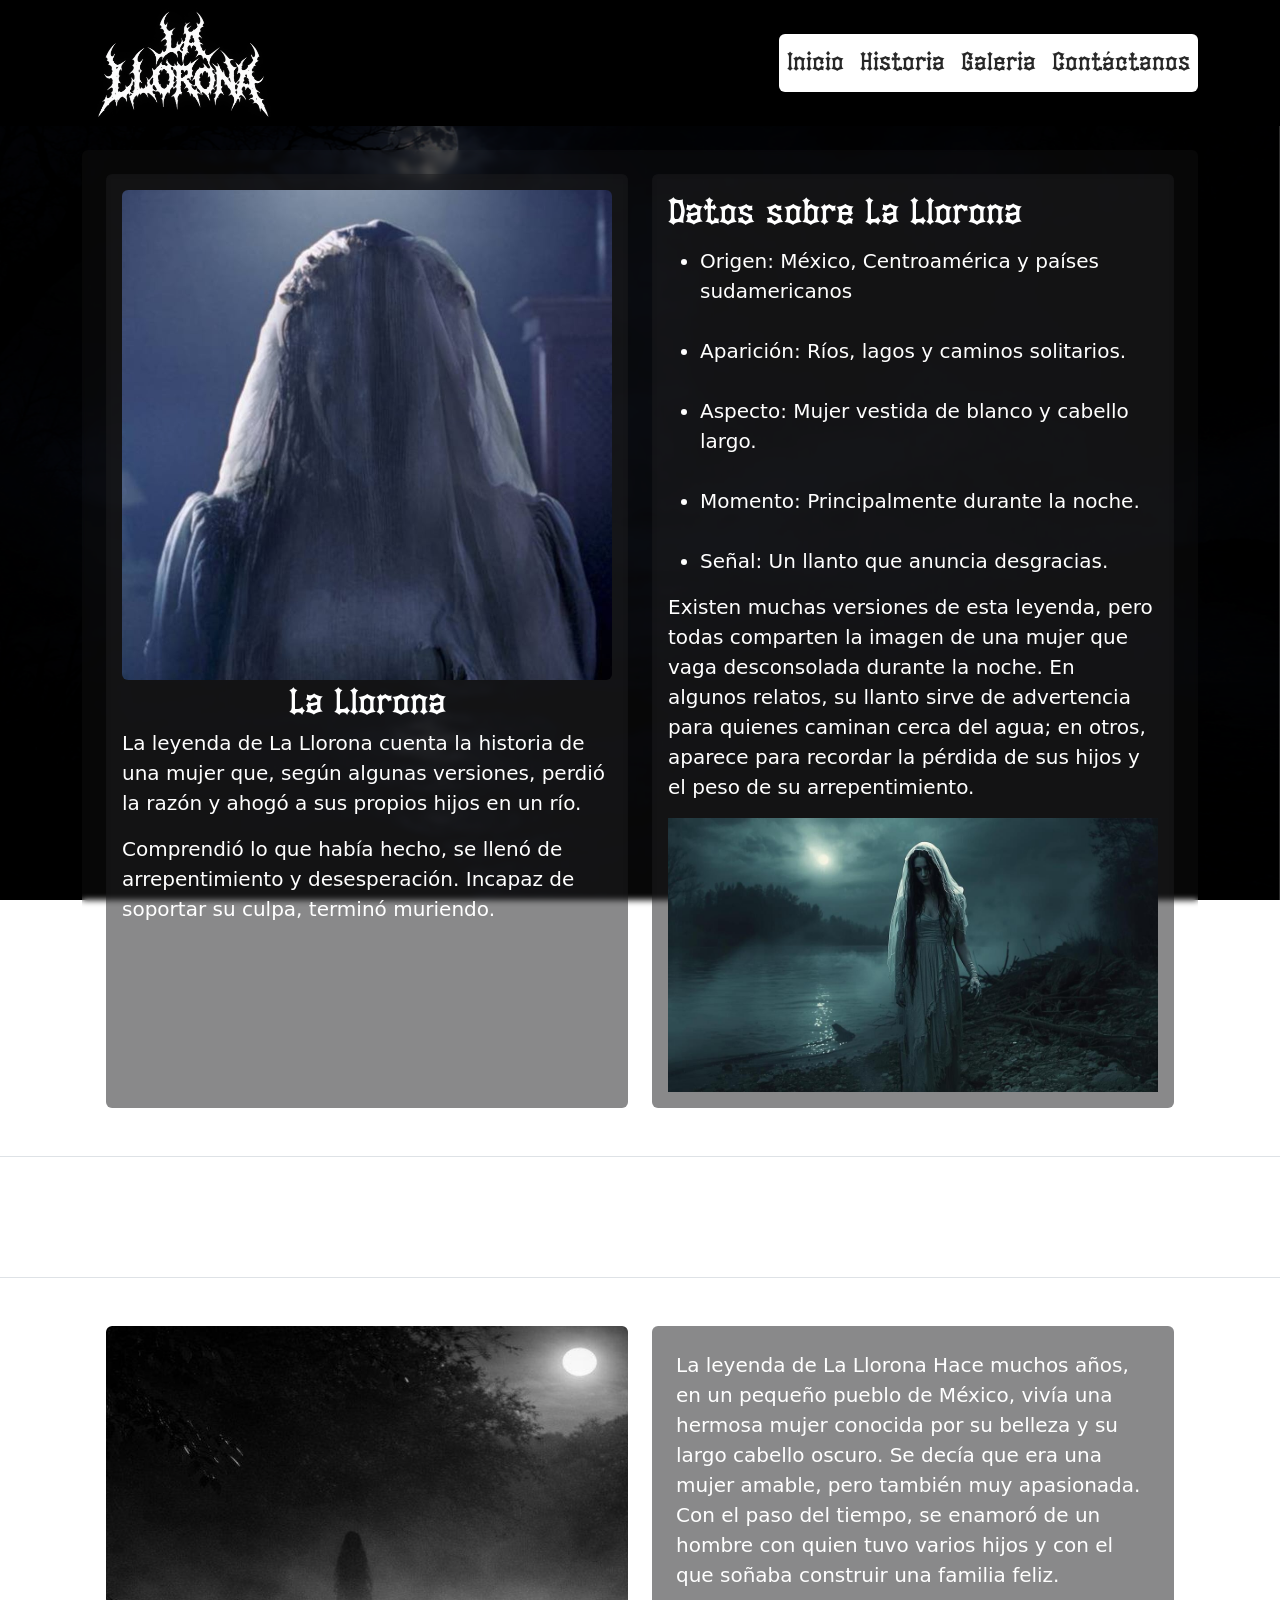
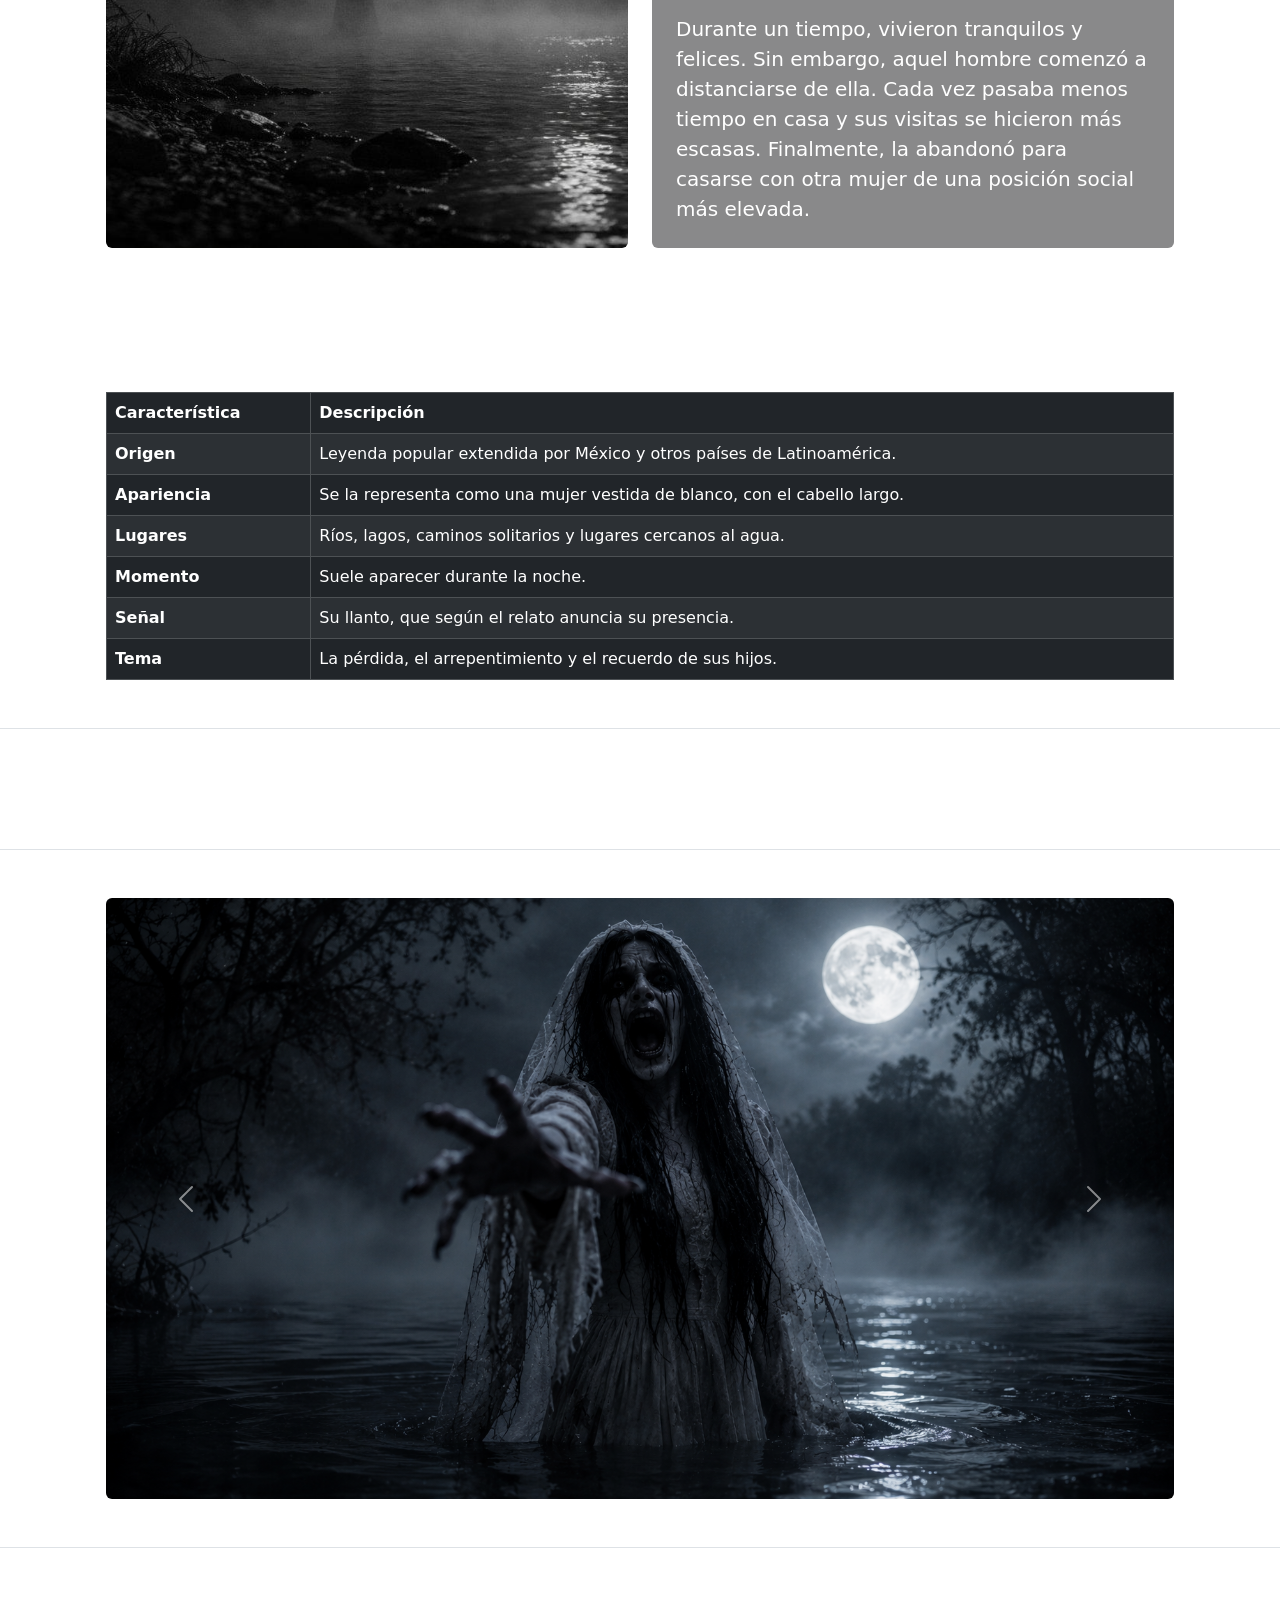
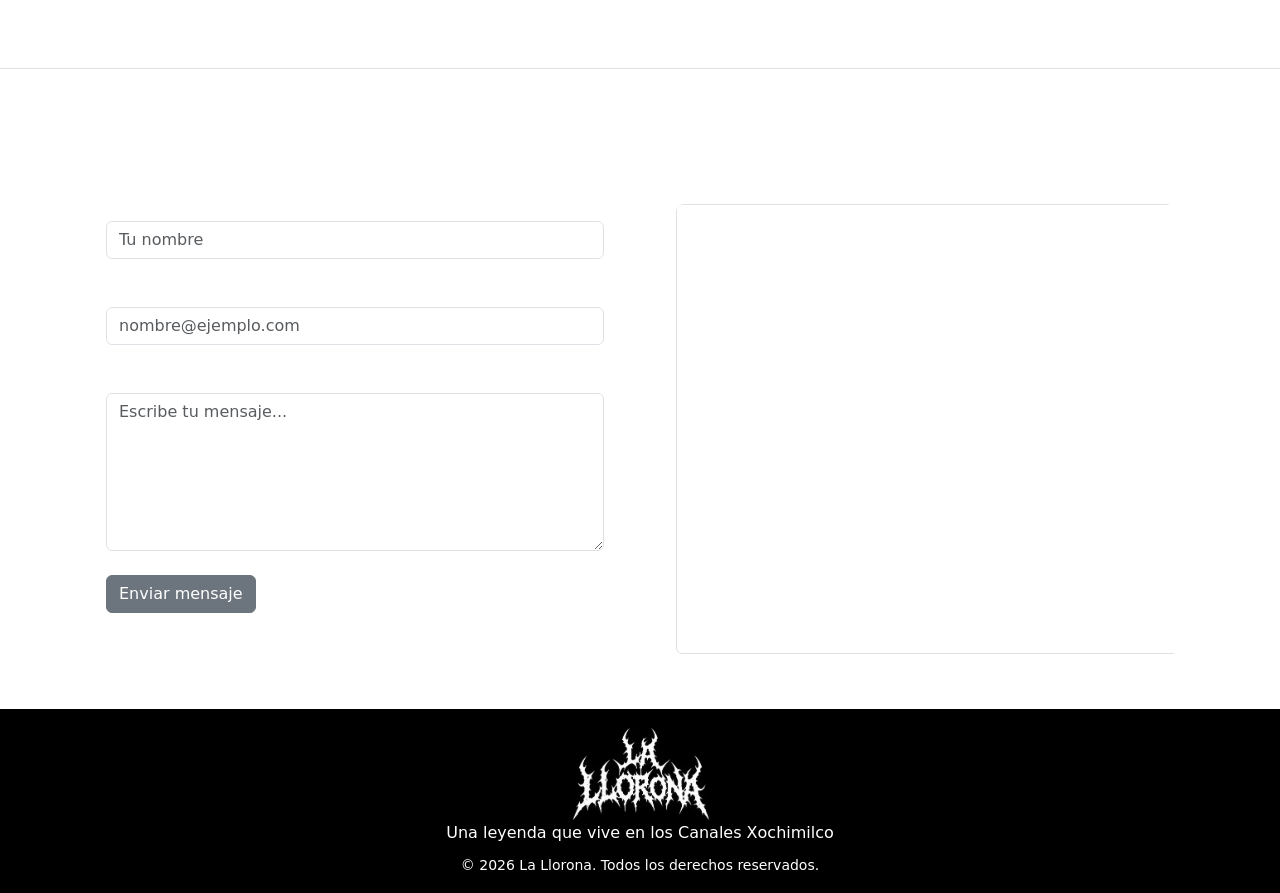
<file: Halloween/index.html>
<!DOCTYPE html>
<html lang="es">
<head>
    <meta charset="UTF-8">
    <meta name="viewport" content="width=device-width, initial-scale=1.0">
    <!-- Bootstrap -->
    <link href="https://cdn.jsdelivr.net/npm/bootstrap@5.3.8/dist/css/bootstrap.min.css" rel="stylesheet" integrity="sha384-sRIl4kxILFvY47J16cr9ZwB07vP4J8+LH7qKQnuqkuIAvNWLzeN8tE5YBujZqJLB" crossorigin="anonymous">
    <!-- CSS propios -->
    <link rel="stylesheet" href="css/style.css">
    <title>La Llorona</title>
</head>
<body>
    <!-- Fondo decorativo; se oculta a lectores de pantalla porque no aporta contenido. -->
    <div class="background"></div>
    <!-- JavaScript de Bootstrap: activa el menú para móviles y el carrusel de imagenes. -->
    <script src="https://cdn.jsdelivr.net/npm/bootstrap@5.3.8/dist/js/bootstrap.bundle.min.js" integrity="sha384-FKyoEForCGlyvwx9Hj09JcYn3nv7wiPVlz7YYwJrWVcXK/BmnVDxM+D2scQbITxI" crossorigin="anonymous"></script>
    <!-- Barra de navegación; el botón aparece en pantallas pequeñas. -->
    <nav class="navbar navbar-dark bg-dark navbar-expand-lg">
        <div class="container">
            <img src="img/logo.png" alt="" width="200" height="110">
            <button class="navbar-toggler" type="button"
                data-bs-toggle="collapse"
                data-bs-target="#menuPrincipal"
                aria-controls="menuPrincipal"
                aria-expanded="false"
                aria-label="Abrir menú">
                <span class="navbar-toggler-icon"></span>
            </button>

            <div class="collapse navbar-collapse" id="menuPrincipal">
                <ul class="navbar-nav ms-auto text-center">
                    <li class="nav-item">
                        <a class="nav-link active Blackgoth fs-3 bg-white rounded-left" href="#inicio">Inicio</a>
                    </li>
                    <li class="nav-item">
                        <a class="nav-link Blackgoth fs-3 bg-white" href="#historia">Historia</a>
                    </li>
                    <li class="nav-item">
                        <a class="nav-link Blackgoth fs-3 bg-white" href="#galeria">Galeria</a>
                    </li>
                    <li class="nav-item">
                        <a class="nav-link Blackgoth fs-3 bg-white rounded-right" href="#contacto">Contáctanos</a>
                    </li>
                </ul>
            </div>
        </div>
    </nav>
    <!-- Presentación de La Llorona en dos columnas responsivas. -->
    <main id="inicio" class="container my-4">
        <div class="contenedoresprincipales p-4 rounded">
        <div class="row g-4">
            <!-- Primera columna: imagen y resumen de la leyenda. -->
            <div class="col-12 col-md-6">
                <div class="p-3 tarjeta rounded h-100">
                    <div class="card-mb-3">
                        <img src="img/llorona.png" class="card-img-top rounded" alt="La llorona">
                        <div class="card-body">
                            <h5 class="card-title fs-1 Blackgoth text-center">La Llorona</h5>
                            <p class="card-text fs-5">La leyenda de La Llorona cuenta la historia de una mujer que, según algunas versiones, perdió la razón y ahogó a sus propios hijos en un río.</p>
                            <p class="card-text fs-5">Comprendió lo que había hecho, se llenó de arrepentimiento y desesperación. Incapaz de soportar su culpa, terminó muriendo.</p>
                        </div>
                    </div>
                </div>
            </div>
            <!-- Segunda columna: datos y una descripción complementaria. -->
            <div class="col-12 col-md-6">
                <div class="p-3 tarjeta rounded">
                    <h2 class="Blackgoth fs-1">Datos sobre La Llorona</h2>
                    <ul class="fs-5">
                        <li>Origen: México, Centroamérica y países sudamericanos</li>
                        <br>
                        <li>Aparición: Ríos, lagos y caminos solitarios.</li>
                        <br>
                        <li>Aspecto: Mujer vestida de blanco y cabello largo.</li>
                        <br>
                        <li>Momento: Principalmente durante la noche.</li>
                        <br>
                        <li>Señal: Un llanto que anuncia desgracias.</li>
                    </ul>
                    <p class="fs-5">Existen muchas versiones de esta leyenda, pero todas comparten la imagen de una mujer que vaga desconsolada durante la noche. En algunos relatos, su llanto sirve de advertencia para quienes caminan cerca del agua; en otros, aparece para recordar la pérdida de sus hijos y el peso de su arrepentimiento.</p>
                    <img src="img/llorona2.jpg" alt="" class="img-fluid">
                </div>
            </div>
        </div>
        </div>
    </main>
    <!-- Separador "Historia" -->
    <div id="historia" class="contenedoresprincipales">
    <h1 class="Blackgoth titulo text-center border-top border-bottom">Historia</h1>
    </div>
    <!-- Contenedor con dos columnas -->
    <div class="container my-4">
        <div class="contenedoresprincipales p-4 rounded">
            <!-- En escritorio, imagen y relato se muestran lado a lado; en móvil se apilan. -->
            <div class="row g-4">
                <div class="col-12 col-lg-6">
                    <div class="tarjeta rounded h-100 overflow-hidden">
                        <img src="img/historia.png" alt="La Llorona junto a un río" class="img-fluid rounded w-100 historia-img">
                    </div>
                </div>
                <div class="col-12 col-lg-6">
                    <div class="tarjeta rounded h-100 p-4 align-items-center">
                        <p class="fs-5 mb-0">La leyenda de La Llorona
                        Hace muchos años, en un pequeño pueblo de México, vivía una hermosa mujer conocida por su belleza y su largo cabello oscuro. Se decía que era una mujer amable, pero también muy apasionada. Con el paso del tiempo, se enamoró de un hombre con quien tuvo varios hijos y con el que soñaba construir una familia feliz.</p>
                        <br>
                        <p class="fs-5 mb-0">Durante un tiempo, vivieron tranquilos y felices. Sin embargo, aquel hombre comenzó a distanciarse de ella. Cada vez pasaba menos tiempo en casa y sus visitas se hicieron más escasas. Finalmente, la abandonó para casarse con otra mujer de una posición social más elevada.</p>
                    </div>
                </div>
            </div>
        </div>
    </div>
    <!-- Tabla con las características principales de la leyenda. -->
    <div class="container my-4">
        <div class="contenedoresprincipales p-4 rounded">
            <h2 class="Blackgoth fs-1 text-center mb-4">Características de La Llorona</h2>
            <div class="table-responsive">
                <table class="table table-dark table-striped table-bordered align-middle mb-0">
                    <thead>
                        <tr>
                            <th>Característica</th>
                            <th>Descripción</th>
                        </tr>
                    </thead>
                    <tbody>
                        <tr>
                            <th>Origen</th>
                            <td>Leyenda popular extendida por México y otros países de Latinoamérica.</td>
                        </tr>
                        <tr>
                            <th>Apariencia</th>
                            <td>Se la representa como una mujer vestida de blanco, con el cabello largo.</td>
                        </tr>
                        <tr>
                            <th>Lugares</th>
                            <td>Ríos, lagos, caminos solitarios y lugares cercanos al agua.</td>
                        </tr>
                        <tr>
                            <th>Momento</th>
                            <td>Suele aparecer durante la noche.</td>
                        </tr>
                        <tr>
                            <th>Señal</th>
                            <td>Su llanto, que según el relato anuncia su presencia.</td>
                        </tr>
                        <tr>
                            <th>Tema</th>
                            <td>La pérdida, el arrepentimiento y el recuerdo de sus hijos.</td>
                        </tr>
                    </tbody>
                </table>
            </div>
        </div>
    </div>
    <!-- Separador "Galeria" -->
    <div id="galeria" class="contenedoresprincipales">
    <h1 class="Blackgoth titulo text-center border-top border-bottom">Galeria</h1>
    </div>
    <!-- Carrusel de imágenes de la galería. He usado el ejemplo de carrusel con controles de bootstrap -->
    <div class="container my-4">
        <div class="contenedoresprincipales p-4 rounded">
            <div class="row justify-content-center">
                <div class="col-12">
                    <div id="carouselExampleControls" class="carousel slide" data-bs-ride="carousel">
                        <div class="carousel-inner rounded">
                            <div class="carousel-item active">
                                <img class="d-block w-100" src="img/galeria1.png" alt="Imagen 1 de La Llorona">
                            </div>
                            <div class="carousel-item">
                                <img class="d-block w-100" src="img/galeria2.png" alt="Imagen 2 de La Llorona">
                            </div>
                            <div class="carousel-item">
                                <img class="d-block w-100" src="img/galeria3.png" alt="Imagen 3 de La Llorona">
                            </div>
                            <div class="carousel-item">
                                <img class="d-block w-100" src="img/galeria4.jpg" alt="Imagen 4 de La Llorona">
                            </div>
                            <div class="carousel-item">
                                <img class="d-block w-100" src="img/galeria5.jpg" alt="Imagen 5 de La Llorona">
                            </div>
                            <div class="carousel-item">
                                <img class="d-block w-100" src="img/galeria6.jpg" alt="Imagen 6 de La Llorona">
                            </div>
                        </div>
                        <!-- Controles para avanzar o retroceder por las imágenes. -->
                        <button class="carousel-control-prev" type="button" data-bs-target="#carouselExampleControls" data-bs-slide="prev">
                            <span class="carousel-control-prev-icon" aria-hidden="true"></span>
                        </button>
                        <button class="carousel-control-next" type="button" data-bs-target="#carouselExampleControls" data-bs-slide="next">
                            <span class="carousel-control-next-icon" aria-hidden="true"></span>
                        </button>
                    </div>
                </div>
            </div>
        </div>
    </div>
    <!-- Separador "Contactanos"-->
    <div id="contacto" class="contenedoresprincipales">
    <h1 class="Blackgoth titulo text-center border-top border-bottom">Contactanos</h1>
    </div>
    <!-- Contenedores Formulario y Ubicación -->
    <!-- Formulario -->
    <div class="container my-4">
        <div class="row g-4 text-white">
            <div class="col-12 col-lg-6" aria-labelledby="contacto-titulo">
                <div class="contenedoresprincipales rounded h-100 p-4">
                    <h2 id="contacto-titulo" class="Blackgoth h1 mb-4">Déjanos un mensaje</h2>
                    <form>
                        <div class="mb-3">
                            <label for="nombre" class="form-label">Nombre</label>
                            <input type="text" class="form-control" id="nombre" name="nombre" placeholder="Tu nombre" required>
                        </div>
                        <div class="mb-3">
                            <label for="correo" class="form-label">Correo electrónico</label>
                            <input type="email" class="form-control" id="correo" name="correo" placeholder="nombre@ejemplo.com" required>
                        </div>
                        <div class="mb-4">
                            <label for="mensaje" class="form-label">Mensaje</label>
                            <textarea class="form-control" id="mensaje" name="mensaje" rows="6" placeholder="Escribe tu mensaje..." required></textarea>
                        </div>
                        <button type="submit" class="btn btn-secondary">Enviar mensaje</button>
                    </form>
                </div>
            </div>
            <!-- Contenedor Ubicacion -->
            <div class="col-12 col-lg-6">
                <div class="contenedoresprincipales rounded text-white h-100 p-4">
                    <h2 class="Blackgoth">Ubicación</h2>
                    <p>Umbral Xochimilco, Estado de México, México</p>
                    <!-- Mapa incrustado de google maps-->
                    <div class="rounded-3 overflow-hidden">
                        <iframe src="https://www.google.com/maps/embed?pb=!1m18!1m12!1m3!1d15124.717153473011!2d-99.11063099214105!3d19.28374711452244!2m3!1f0!2f0!3f0!3m2!1i1024!2i768!4f13.1!3m3!1m2!1s0x85ce016db9fbb5a7%3A0x4cfc118613cc9c53!2sUmbral%20Xochimilco!5e1!3m2!1ses!2ses!4v1793894172062!5m2!1ses!2ses" width="600" height="450" class="rounded border" loading="lazy" referrerpolicy="strict-origin-when-cross-origin"></iframe>
                    </div>
                </div>
            </div>
        </div>
    </div>

    <!-- Footer de la pagina -->
    <footer class="site-footer bg-dark text-center py-3 text-white">
        <div class="container">
            <img src="img/logo.png" alt="" class="logofooter">
            <p class="mb-2">Una leyenda que vive en los Canales Xochimilco</p>
            <small>&copy; 2026 La Llorona. Todos los derechos reservados.</small>
        </div>
    </footer>
    
</body>
</html>
</file>
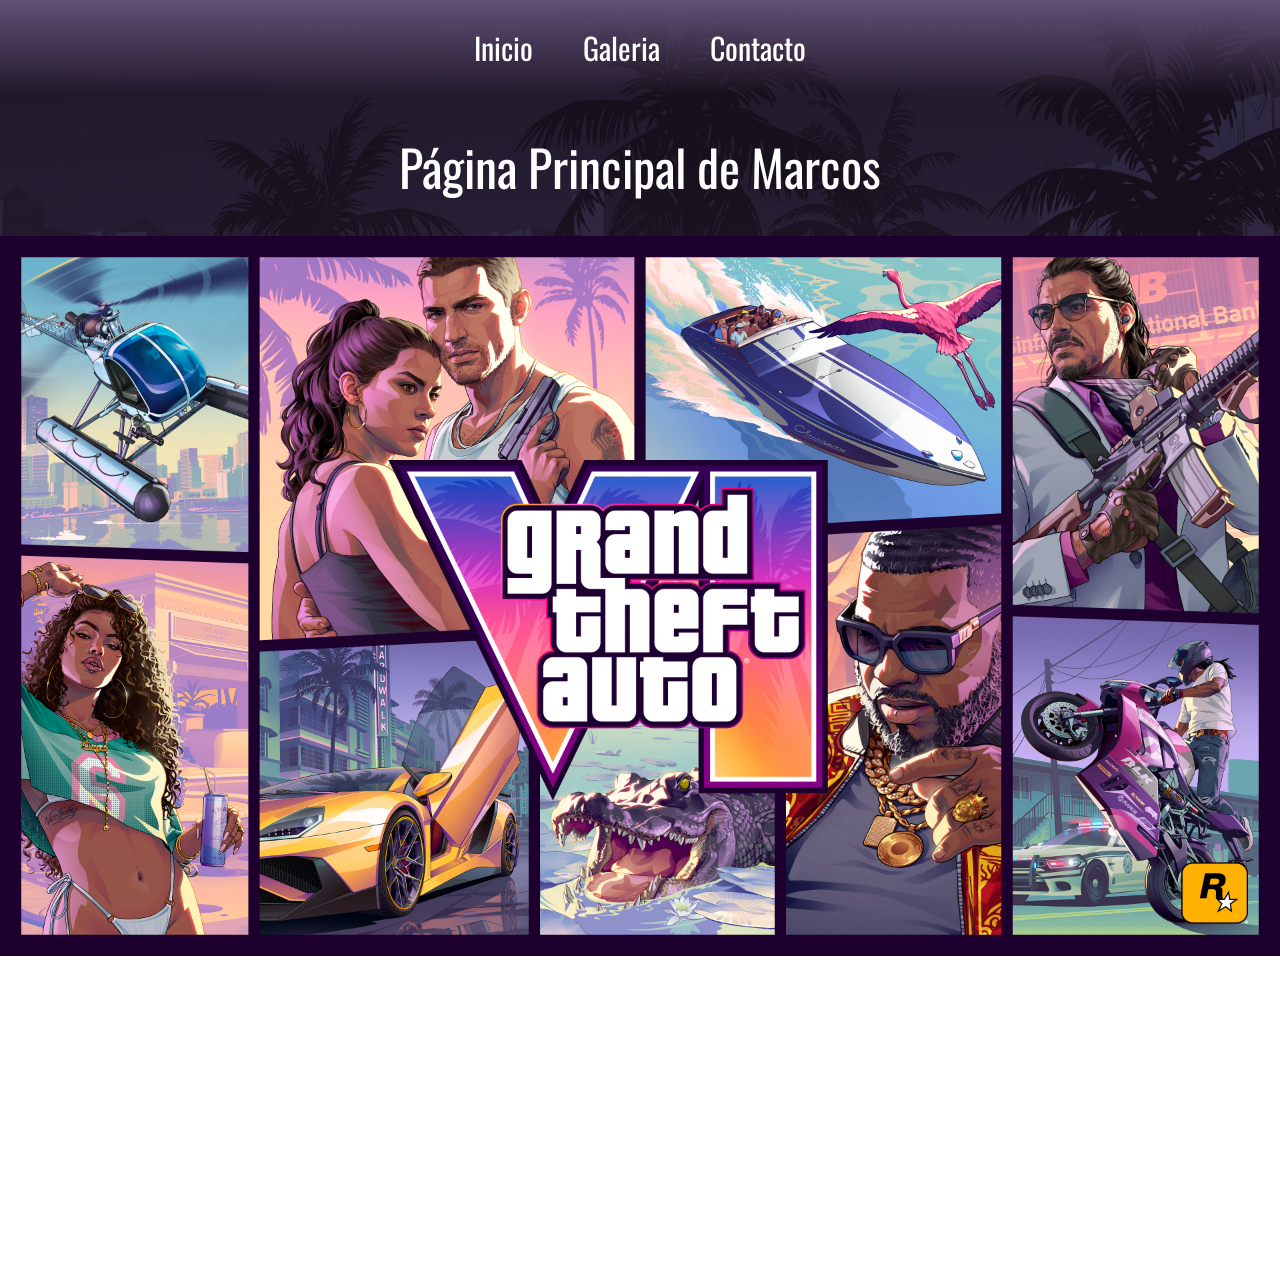
<file: Página GTA 6/index.html>
<!DOCTYPE html>
<html>
<head>
  <meta charset="UTF-8">
    <meta name="viewport" content="width=device-width, initial-scale=1.0">
    <title>Document</title>
    <link type="text/css" href="style.css" rel="stylesheet">
    <link rel="preconnect" href="https://fonts.googleapis.com">
    <link rel="preconnect" href="https://fonts.gstatic.com" crossorigin>
    <link href="https://fonts.googleapis.com/css2?family=Oswald:wght@200..700&display=swap" rel="stylesheet">
    <link rel="preconnect" href="https://fonts.googleapis.com">
    <link rel="preconnect" href="https://fonts.gstatic.com" crossorigin>
    <link href="https://fonts.googleapis.com/css2?family=Oswald:wght@200&display=swap" rel="stylesheet">
 </head>
<body>

<ul>
  <li><a href="index.html">Inicio</a></li>
  <li><a href="galeria.html">Galeria</a></li>
  <li><a href="contacto.html">Contacto</a></li>
</ul>
<h1 class="oswald400">Página Principal de Marcos</h1>
<div class="portada"><img src="assets/GTA VI.jpg" alt=""></div>
<div class="descripcion"><p class="oswald">Grand Theft Auto VI es la próxima entrega de la popular saga de Rockstar Games. 
<br>El juego estará ambientado en Vice City, una ciudad inspirada en Miami, y contará con un mundo abierto lleno de acción, vehículos, actividades y una historia protagonizada por Jason y Lucia.</br> 
Con una ambientación moderna y una gran atención al detalle, GTA VI busca ofrecer una experiencia de mundo abierto todavía más grande y dinámica.
<br>
El juego estará disponible a partir del 19 de Noviembre de 2026 en Playstation 5 y Xbox Series S|X.
</p>
</body></div>

</html>
</file>
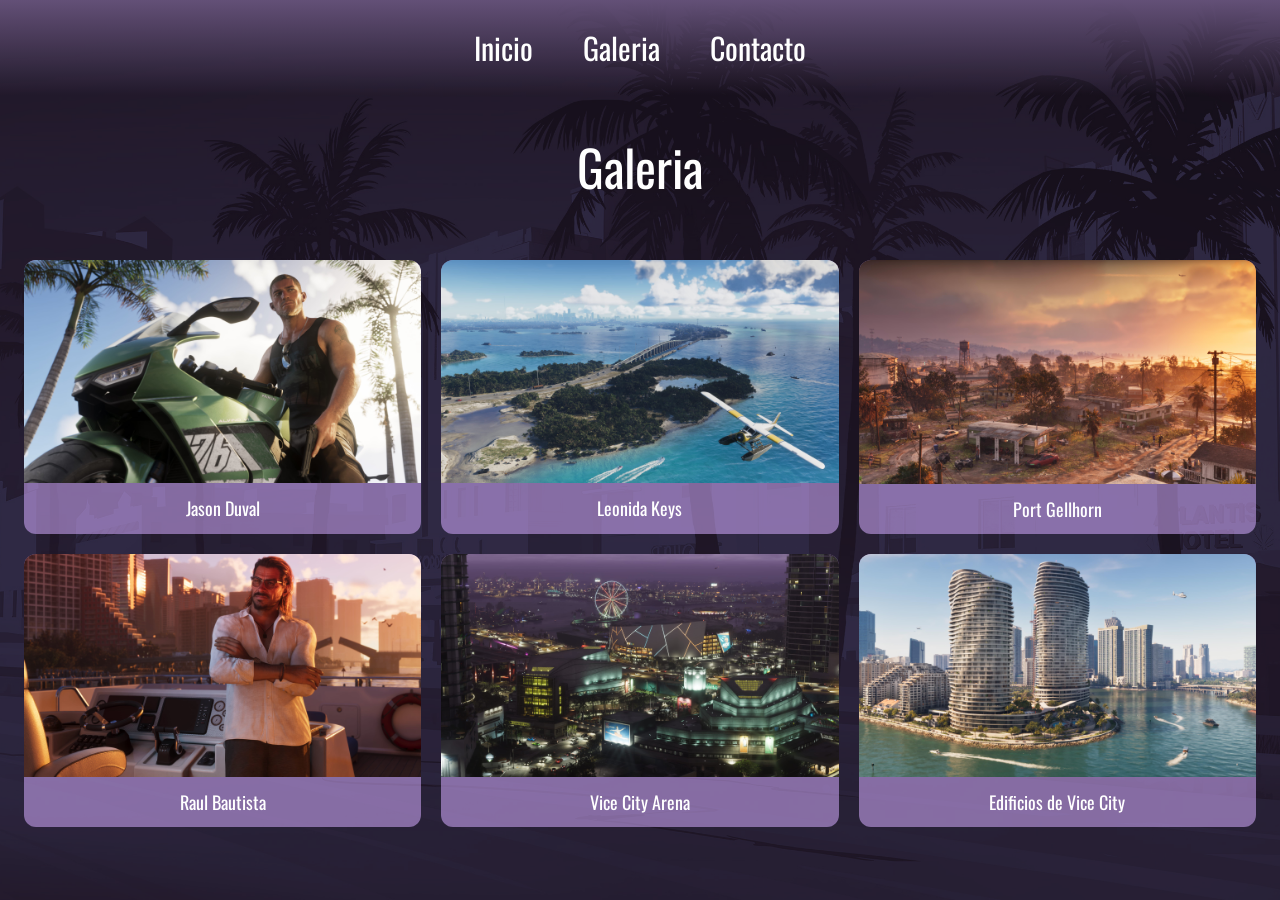
<file: Página GTA 6/galeria.html>
<!DOCTYPE html>
<html>
<head>
  <meta charset="UTF-8">
    <meta name="viewport" content="width=device-width, initial-scale=1.0">
    <title>Document</title>
    <link type="text/css" href="style.css" rel="stylesheet">
    <link rel="preconnect" href="https://fonts.googleapis.com">
    <link rel="preconnect" href="https://fonts.gstatic.com" crossorigin>
    <link href="https://fonts.googleapis.com/css2?family=Oswald:wght@200..700&display=swap" rel="stylesheet">
    <link rel="preconnect" href="https://fonts.googleapis.com">
    <link rel="preconnect" href="https://fonts.gstatic.com" crossorigin>
    <link href="https://fonts.googleapis.com/css2?family=Oswald:wght@200&display=swap" rel="stylesheet">
 </head>
<body>

<ul>
  <li><a href="index.html">Inicio</a></li>
  <li><a href="galeria.html">Galeria</a></li>
  <li><a href="contacto.html">Contacto</a></li>
</ul>
<h1 class="oswald400">Galeria</h1>
<div class="galeria">
  <div class="galeria-tarjeta">
    <div class="espacio-imagen"><img src="assets/galeria/Jason_Duval_01.jpg" alt=""></div>
    <p>Jason Duval</p>
  </div>
  <div class="galeria-tarjeta">
    <div class="espacio-imagen"><img src="assets/galeria/Leonida_Keys_01.jpg" alt=""></div>
    <p>Leonida Keys</p>
  </div>
  <div class="galeria-tarjeta">
    <div class="espacio-imagen"><img src="assets/galeria/Port_Gellhorn_06.jpg" alt=""></div>
    <p>Port Gellhorn</p>
  </div>
  <div class="galeria-tarjeta">
    <div class="espacio-imagen"><img src="assets/galeria/Raul_Bautista_03.jpg" alt=""></div>
    <p>Raul Bautista</p>
  </div>
  <div class="galeria-tarjeta">
    <div class="espacio-imagen"><img src="assets/galeria/Vice_City_08.jpg" alt=""></div>
    <p>Vice City Arena</p>
  </div>
  <div class="galeria-tarjeta">
    <div class="espacio-imagen"><img src="assets/galeria/Vice_City_10.jpg" alt=""></div>
    <p>Edificios de Vice City</p>
  </div>
</div>
</body>
</html>
</file>
<file: Halloween/css/style.css>
/* Carga la tipografía gótica personalizada desde la carpeta fonts. */
@font-face {
    font-family: "Blackgoth";
    src: url("../fonts/BlackgothRegular.otf") format("opentype");
    font-display: swap;
}

/* Aplica la tipografía gótica a los elementos que llevan esta clase. */
.Blackgoth {
    font-family: "Blackgoth", sans-serif;
}

/* En pantallas pequeñas, el menú desplegable queda como una lista unida. */
@media (max-width: 991.98px) {
    #menuPrincipal .navbar-nav {
        margin-top: 1rem;
        overflow: hidden;
        border-radius: var(--bs-border-radius, 0.375rem);
    }

    #menuPrincipal .nav-link {
        border-radius: 0;
    }

    #menuPrincipal .nav-item:first-child .nav-link {
        border-top-left-radius: var(--bs-border-radius, 0.375rem);
        border-top-right-radius: var(--bs-border-radius, 0.375rem);
    }

    #menuPrincipal .nav-item:last-child .nav-link {
        border-bottom-left-radius: var(--bs-border-radius, 0.375rem);
        border-bottom-right-radius: var(--bs-border-radius, 0.375rem);
    }
}

/* Redondea únicamente las esquinas derechas de un elemento. Sacado de la documentacion de bootstrap https://getbootstrap.com/docs/6.0/utilities/border-radius/ */
.rounded-right {
    border-top-right-radius: var(--bs-border-radius, 0.375rem);
    border-bottom-right-radius: var(--bs-border-radius, 0.375rem);
}

/* Redondea únicamente las esquinas izquierdas de un elemento. Sacado de la documentacion de bootstrap https://https://getbootstrap.com/docs/6.0/utilities/border-radius/ */
.rounded-left {
    border-top-left-radius: var(--bs-border-radius, 0.375rem);
    border-bottom-left-radius: var(--bs-border-radius, 0.375rem);
}

/* Mantiene oscuro el texto de los enlaces de navegación. */
.navbar .nav-link,
.navbar .nav-link:focus,
.navbar .nav-link.active {
    color: #272727;
}

/* Cambia el color del hover por defecto de bootstrap */
.navbar .nav-link:hover {
    background-color: #d3d3d3 !important;
}

/* Sobrescribe el color oscuro de Bootstrap para usar negro. */
.bg-dark{
    background-color: black !important;
}

/* Imagen de fondo en la pagina, la posicion es estática aunque se haga scroll */
.background {
    position: fixed;
    inset: 0;
    z-index: -1;
    width: 100%;
    height: 100vh;
    background: url("../img/background.png") center / cover no-repeat;
}

/* En escritorio, la imagen de Historia llena su tarjeta sin deformarse. */
@media (min-width: 992px) {
    .historia-img {
        height: 100%;
        object-fit: cover;
    }
}


/* Estilo translúcido de las tarjetas de contenido. */
.tarjeta {
    background-color: rgba(27, 27, 29, 0.514);
    color: #ffffff;
    backdrop-filter: blur(3px);
}

/* Fondo translúcido compartido por los contenedores principales. */
.contenedoresprincipales {
    background-color: rgba(255, 255, 255, 0.027);
    color: #ffffff;
    backdrop-filter: blur(3px);
}

/* Tamaño y color común de los títulos grandes de sección. */
.titulo{
    font-size: 100px;
    color: #ffffff;
}

/* Empuja el footer al final cuando la página tiene poco contenido. */
.site-footer {
    margin-top: auto;
}

/* Ajuste de imagen de footer */
.logofooter{
    width: 10rem;
    height: 6rem;
}
</file>
<file: Página GTA 6/style.css>
body {
    margin: 0;
    background-image: url("assets/background.png");
    background-size: cover;
    background-position: center;
    background-repeat: no-repeat;
    background-attachment: fixed;
}





ul {
    list-style-type: none;
    margin: 0;
    padding: 0;
    overflow: hidden;
    background: linear-gradient(to bottom, #635077 0%, transparent 100%);
    display: flex;
    justify-content: center;
  }
 
  li {
    float: none;
  }
 
  li a {
    display: block;
    color: rgb(255, 255, 255);
    text-align: center;
    padding: 25px;
    text-decoration: none;
    font-family: Oswald;
    font-size: 30px;
  }
 
  li a:hover {
    background: linear-gradient(to bottom, #d3abfd 0%, transparent 100%);
  }

  h1 {
    color: rgb(255, 255, 255);
    text-align: center;
    font-size: 50px;
  }

  
.oswald {
  font-family: "Oswald", sans-serif;
  font-optical-sizing: auto;
  font-weight: 200;
  font-style: normal;
}

.oswald400 {
  font-family: "Oswald", sans-serif;
  font-optical-sizing: auto;
  font-weight: 400;
  font-style: normal;
}

.clarity-city {
  font-family: "Clarity City", sans-serif;
  font-optical-sizing: auto;
  font-weight: regular;
  font-style: normal;
}

.portada img {
    display: block;
    width: 100%;
    height: 40%;
}

.descripcion {
    margin: 20px;
    padding-left: 10px;
    font-size: 30px;
}
p {
    color: white;
}

.galeria {
    display: grid;
    grid-template-columns: repeat(3, minmax(0, 1fr));
    gap: 20px;
    padding: 24px;
}

.galeria-tarjeta {
    overflow: hidden;
    border-radius: 12px;
    background: #d3abfd8c
}

.espacio-imagen {
    display: block;
    width: 100%;
    aspect-ratio: 16 / 9;
    color: white;
}

.espacio-imagen img {
    display: block;
    width: 100%;
    height: 100%;
    object-fit: cover;
    object-position: center;
    transition: transform 0.3s ease, filter 0.3s ease;
}

.galeria-tarjeta p {
    margin: 12px;
    font-size: 18px;
    font-family: "Oswald";
    text-align: center;
}

.formulario {
    position: relative;
    isolation: isolate;
    max-width: 600px;
    margin: 0 auto 40px;
    padding: 24px;
    border: 2px solid #7b4ca0;
    border-radius: 12px;
    background: linear-gradient( #2c1046, #2e2336c7, #2c1046);
}

.formulario form {
    display: flex;
    flex-direction: column;
    gap: 8px;
}

.formulario label {
    color: #cb94f8;
    font-family: "Oswald", sans-serif;
    font-size: 18px;
}

.formulario input,
.formulario textarea {
    box-sizing: border-box;
    width: 100%;
    margin-bottom: 12px;
    padding: 10px;
    border: 1px solid #7b4ca0;
    border-radius: 6px;
    font-family: "Clarity City", sans-serif;
}

.formulario button {
    align-self: flex-start;
    padding: 10px 24px;
    border: 0;
    border-radius: 6px;
    background-color: #c578ff;
    color: white;
    font-family: "Oswald", sans-serif;
    font-size: 18px;
    cursor: pointer;
}

.formulario button:hover {
    background-color: #dcb1ff;
}
</file>
